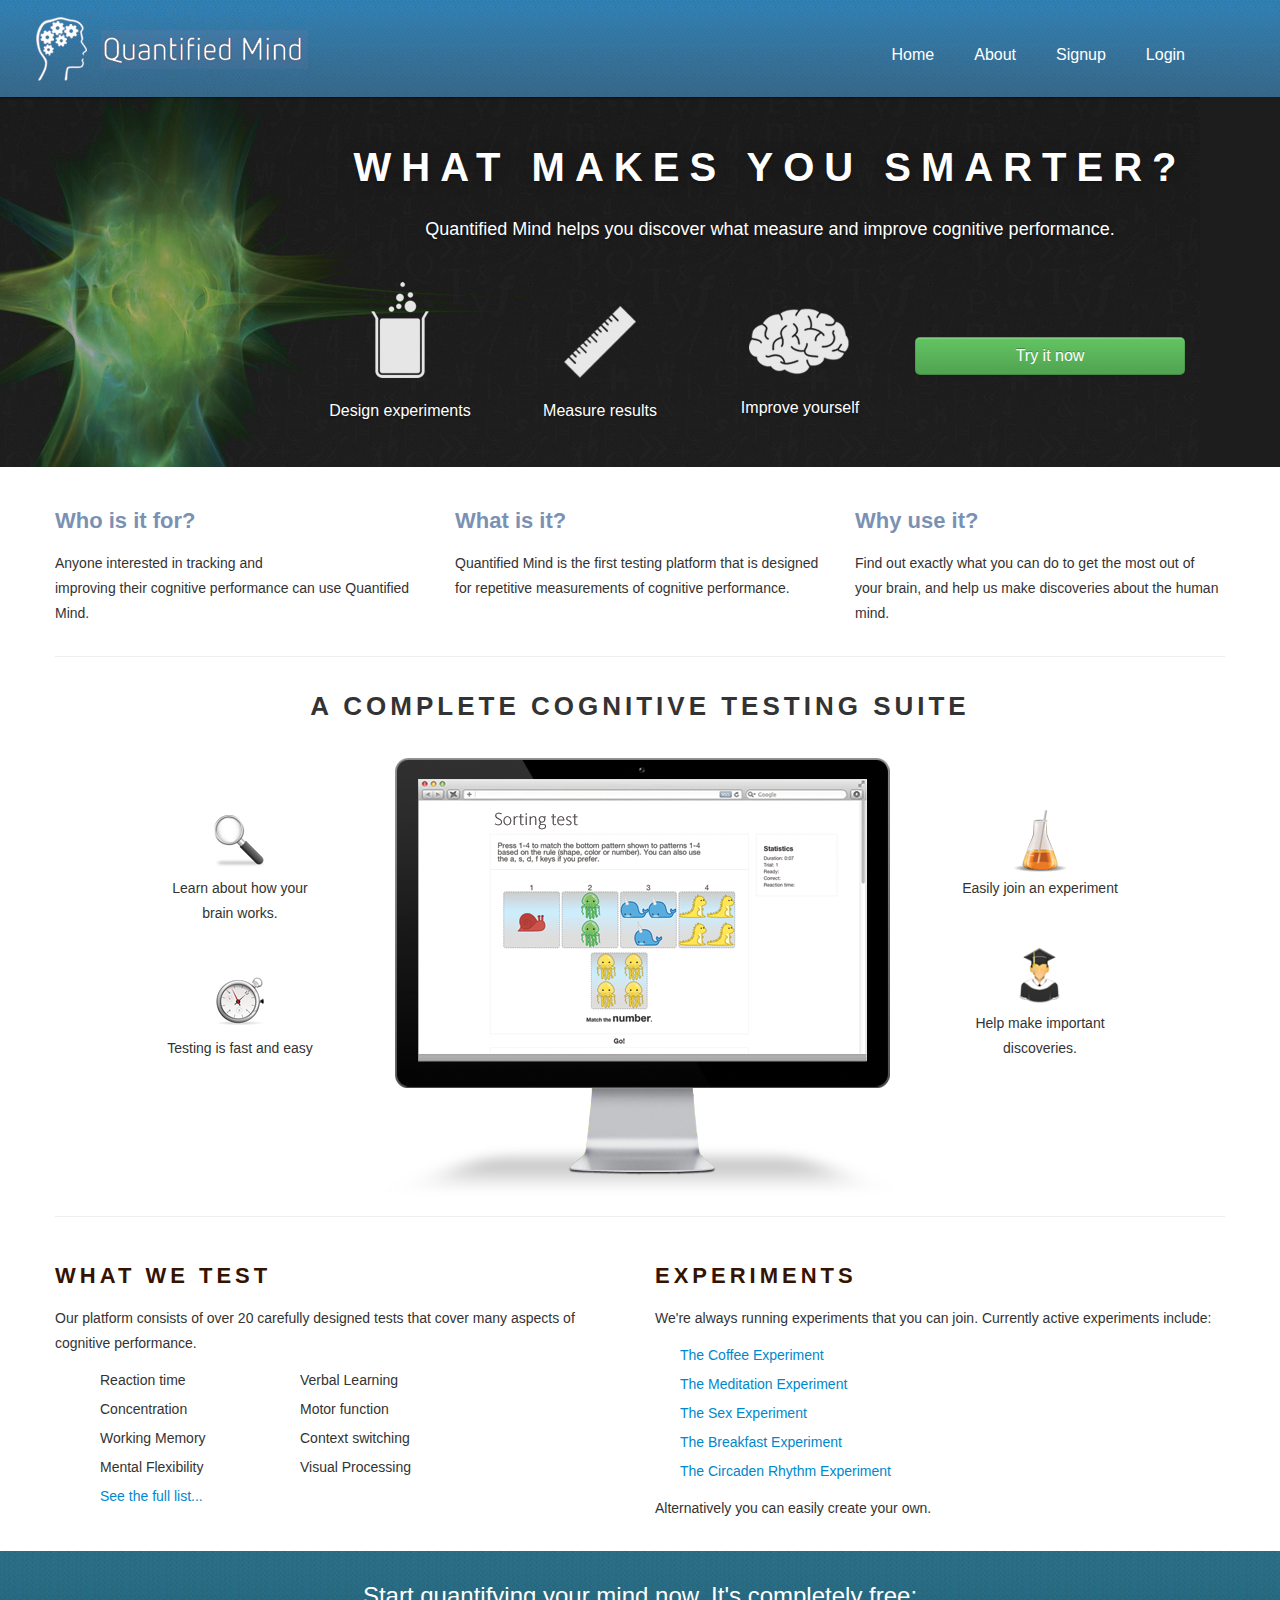
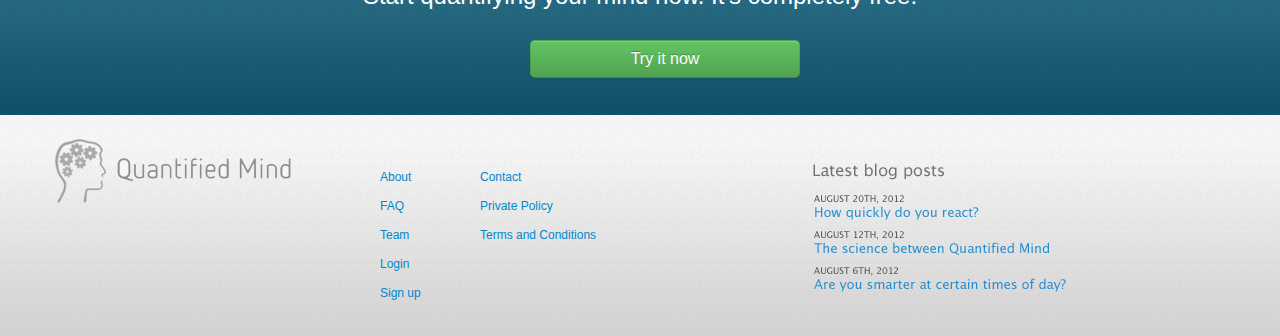
<file: q-m design/index.html>
<!DOCTYPE html>
<html>
  <head>
  	<title>Quantified Mind</title>
  	<link rel="stylesheet" href="css/bootstrap.css" type="text/css">
    <link rel="stylesheet" href="css/docs.css" type="text/css">
  </head>

<body>

<!-- Navbar -->
<div class="navbar navbar-fixed-top">
  <div class="navbar-inner">
    <div class="container">
      <a class="brand" href="/"><img alt="Quantified Mind Logo" src="img/logo.jpg"></a>
      <div class="nav-collapse collapse topbar">
        <ul class="nav">
          <li class><a href="./index.html">Home</a><li>
          <li class><a href="./about.html">About</a><li>
          <li class><a href="./signup.html">Signup</a><li>
          <li class><a href="./login.html">Login</a><li>  
        </ul>
      </div>
    </div>
  </div>
</div>


<!-- Secondary blurb with headings, attention grabber, and sign in button. -->
<div class="jumbotron masthead">
  <div class="container">
    <div class="span10 offset2">
      <h1> WHAT MAKES YOU SMARTER?</h1>
      <p id="up"> Quantified Mind helps you discover what measure and improve cognitive performance.</p>
    </div>
    <div class="span10 offset2" style="padding-top:30px">
      <div class="span2">
        <img src="img/lab.png">
        </br> 
            <p>Design experiments</p>
      </div>
      <div class="span2" id="paddown"><img src="img/ruler.png">       
       </br> 
            <p>Measure results</p>
      </div>
      <div class="span2" id="paddown"><img src="img/brain.png">      
       </br> 
            <p>Improve yourself</p>
      </div>
      <div class="span3" id="btndown"><button class="btn btn-large btn-block btn-success" type="button">Try it now</button>
      </div>
    </div>
  </div>
</div>

<!-- What is it for? Who is it for? Why use it? Row -->
<div class="container" id="paddown">
    <div class="row"> 
      <div class="span4">
        <h3>Who is it for?</h3>
  		    <p class="extra">Anyone interested in tracking and </br> improving their cognitive performance can use Quantified Mind. </p>
      </div>
      <div class="span4">
        <h3>What is it?</h3>
        	<p class="extra">Quantified Mind is the first testing platform that is designed for repetitive measurements of cognitive performance.</p>
      </div>
      <div class="span4">
        <h3>Why use it?</h3>
          <p class="extra">Find out exactly what you can do to get the most out of your brain, and help us make discoveries about the human mind.</p>
      </div>
    </div>
</div>

<!-- Screen shot section with small detail -->
<div class="container">
  <hr class="soften">

  <h2 id="cog"> A COMPLETE COGNITIVE TESTING SUITE </h2>

  <div class="row" id="screenshot">
    <div class="span2 offset1" id="paddown"><img src="img/search.png" id="paddown">
        </br><p>Learn about how your brain works.</p>
    <img src="img/watch.png"  style="padding-top:30px">
        </br><p>Testing is fast and easy</p>
    </div>

    <div class="span6"><img src="img/screenshot.png"></div>

    <div class="span2" id="paddown"><img src="img/lab2.png" id="paddown">
       </br><p>Easily join an experiment</p>
      <img src="img/grad.png" style="padding-top:30px">
        </br><p>Help make important discoveries.</p>
    </div>
  </div>

  <hr class="soften">

  <!--What we test and Experiments -->
  <div class="row">  
    <div class="span6">
      <h3 id="some"> WHAT WE TEST </h3> 
      <p>Our platform consists of over 20 carefully designed tests that cover many aspects of cognitive performance.</p>
      <div class="row">
        <div class="span2" style="padding-left:20px">
          <ul>
            <li> Reaction time</li>
            <li> Concentration</li>
            <li> Working Memory</li>
            <li> Mental Flexibility</li>
            <li><a href="/">See the full list...</a></li>
          </ul>
        </div>
        <div class="span2">
          <ul>
            <li> Verbal Learning</li>
            <li> Motor function</li>
            <li> Context switching</li>
            <li> Visual Processing</li>
          </ul>
        </div>
    </div>
  </div>
    <div class="span6">
      <h3 id="some"> EXPERIMENTS</h3> 
      <p>We're always running experiments that you can join. Currently active experiments include:</p>
      <ul>
        <li><a href="/">The Coffee Experiment</a></li>
        <li><a href="/">The Meditation Experiment</a></li>
        <li><a href="/">The Sex Experiment</a></li>
        <li><a href="/">The Breakfast Experiment</a></li>
        <li><a href="/">The Circaden Rhythm Experiment</a></li>
      </ul>
      <p> Alternatively you can easily create your own. </p>
    </div>
  </div>
</div>

<!--Second 'Try it now' bar with button -->
<div class="bottombar">
  <h4 id="tryitnow">Start quantifying your mind now. It's completely free:</h4>
  <div class="span3 offset5" id="paddown"><button class="btn btn-large btn-block btn-success" type="button">Try it now</button>
  </div>
</div>

<!--footer -->
<footer class="footer">
  <div class="container" id="paddown">
    <div class="row"> 
      <a href="/"  style="float:left" class="span3" alt="quantified mind logo"><img src="img/logobot.png" ></a>
      <div class="span4" id="paddown">
        <div class="row">
          <div class="span1">
            <ul class="footerlink">
              <li> <a href="/">About</a></li>
              <li> <a href="/">FAQ</a></li>
              <li> <a href="/">Team</a></li>
              <li> <a href="/">Login</a></li>
              <li> <a href="/">Sign up</a></li>
            </ul>
          </div>  
          <div class="span2">
            <ul class="footerlink">
              <li> <a href="/">Contact</a></li>
              <li> <a href="/">Private Policy</a></li>
              <li> <a href="/">Terms and Conditions</a></li>
            </ul>
          </div>
        </div>
      </div>
        <div class="span4" id="paddown"><img src="img/blog.png"></div>
    </div>
  </div>
</footer>


</body>
</file>
<file: q-m design/css/docs.css>
/* Jumbotrons
-------------------------------------------------- */

/* Base class
------------------------- */

.jumbotron {
  position: relative;
  padding: 40px 0;
  margin-top: 17px;
  color: #fff;
  text-align: center;
  text-shadow: 0 1px 3px rgba(0,0,0,.4), 0 0 30px rgba(0,0,0,.075);
  background: #1d1d1d; /* Old browsers */
  background-image:url(../img/background1.jpg);
  background-repeat: no-repeat;
  height: 290px;
}

.jumbotron h1 {
  font-size: 40px;
  font-weight: bold;
  letter-spacing: 10px;
  line-height: 1;
}

.jumbotron p {
  padding-top: 20px;
  font-size: 16px;
}

/* to make the text underneat the main h1 to seem a little nicer */
#up {
  font-size: 18px;
}

/* make the other icons with text match up with the lab picture that is a little too big */
#paddown {
  padding-top: 24px
}

#btndown {
  margin-top:55px;
}

#cog {
  text-align: center;
  letter-spacing: 4px;
  padding-top: 8px;
  padding-bottom: 22px;
}

#some {
  letter-spacing: 4px;
  padding-top: 8px;
  color: #351300;
}

#screenshot {
  text-align: center;
  letter-spacing: 0px;
}

.bottombar {
  background-image: url(../img/bottombar.jpg);
  background-repeat: repeat-x;
  height: 164px;
  width: 100%;
  margin-top: 20px;
}

.footer {
  background-image: url(../img/footer.jpg);
  background-repeat: repeat-x;
  height: 221px;
}

.footerlink {
  color: #717272;
  font-size: 12px;
}

#tryitnow {
  font-size: 24px;
  color:#ffffff;
  text-align: center;
  padding-top: 35px;
  font-weight: normal;
}
</file>
